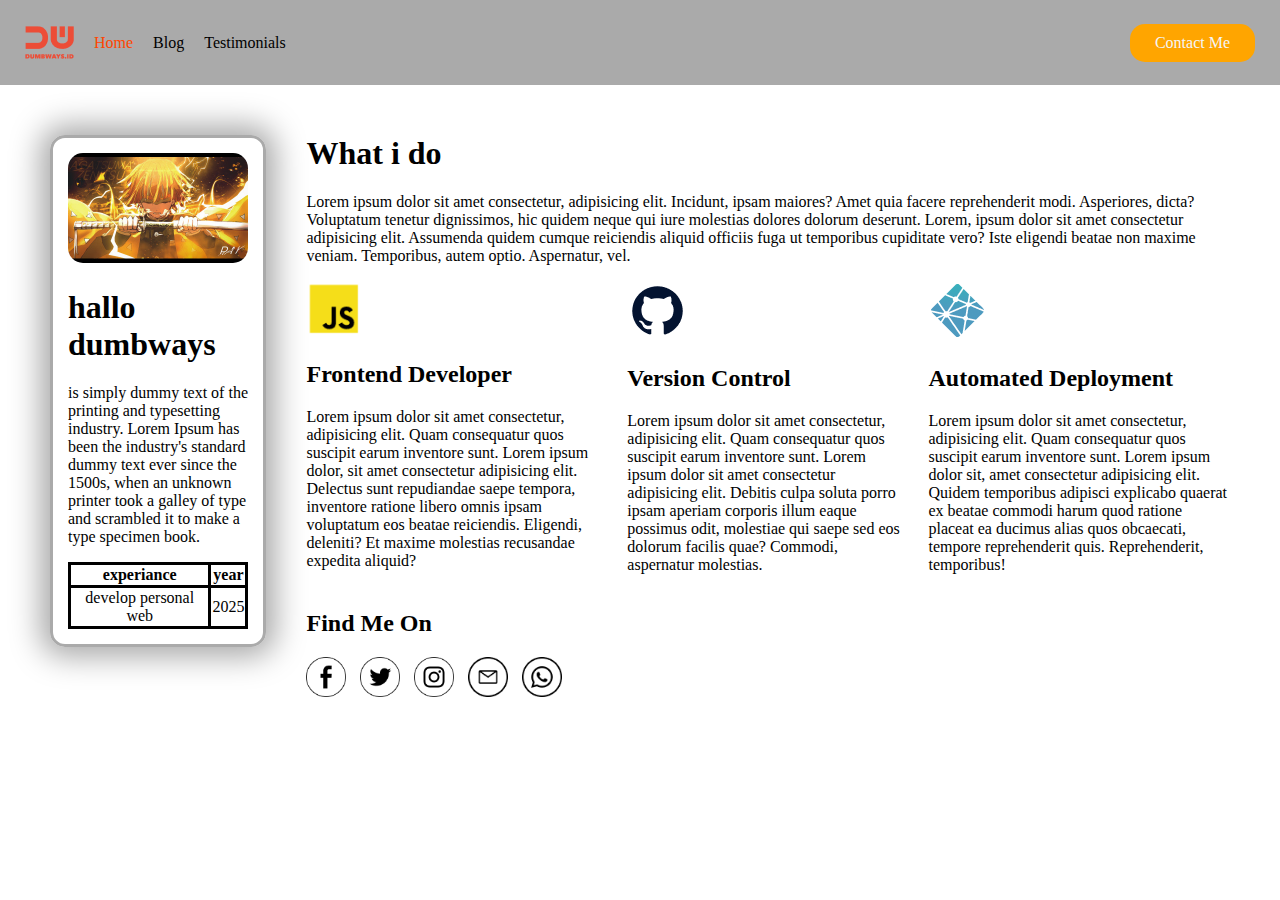
<file: index.html>
<!DOCTYPE html>
<html>
    <head>
        <title>personal-web2</title>
        <link rel="stylesheet" href="asset/css/style.css">
    </head>
    <meta name="viewport" content="width=device-width, initial-scale=1.0" />
    <body>
        <!-- navbar -->
        <nav>
        <div class="main-menu">
         <ul class="navbar-links">
            <img src="asset/img/logo.png" alt="">
            <li>
                <a href="index.html" class="menu-active" >Home</a>
            </li>
            <li>
                <a href="blog.html">Blog</a>
            </li>
            <li>
                <a href="testimonials.html" >Testimonials</a>
            </li>
         </ul>
            <a class="nav-contact-button" href="contact.html">Contact Me</a>

        </div>
        <div class="mobile-menu">
            <img src="asset/img/logo.png" alt="">
            <button id="hamburger-button" class="hamburger-button">☰</button>
        </div>
        </nav>

        <div id="mobile-menu-list" class="mobile-menu-list mobile-menu-hide">
            <a href="index.html" >Home</a>
            <a href="blog.html">Blog</a>
            <a href="contact.html">Contact me</a>
            <a href="testimonials.html" >testimonials</a>
        </div>

        <main class="main-content">
        <!-- profile card -->
        <section class="card-section">
        <div class="profile-card" >

            <img style="
            width: 100%; 
            border-radius: 15px;"
            src="asset/img/gambar.jpg" alt="gambar">

            <h1>hallo dumbways</h1>

            <p> is simply dummy text of the printing and typesetting industry. Lorem Ipsum has been the industry's standard dummy text ever since the 1500s, when an unknown printer took a galley of type and scrambled it to make a type specimen book.
            </p>

            <table class="profile-table">
                <tr>
                    <th style="border-style:solid;">experiance</th>
                    <th style="border-style: solid;">year</th>
                </tr>
                <tr>
                    <td style="border-style: solid; text-align: center;">develop personal web </td>
                    <td style="border-style: solid;text-align: center;">2025</td>
                </tr>
            </table>
        </div>
    </section>

        <!-- introduction -->
        <section id="introduction">
            
            <div id="what-i-do">
                <h1>What i do</h1>
                <p>Lorem ipsum dolor sit amet consectetur, adipisicing elit. Incidunt, ipsam maiores? Amet quia facere reprehenderit modi. Asperiores, dicta? Voluptatum tenetur dignissimos, hic quidem neque qui iure molestias dolores dolorum deserunt. Lorem, ipsum dolor sit amet consectetur adipisicing elit. Assumenda quidem cumque reiciendis aliquid officiis fuga ut temporibus cupiditate vero? Iste eligendi beatae non maxime veniam. Temporibus, autem optio. Aspernatur, vel.</p>
            </div>

            <!-- technologies -->
            <div id="technologies">
            <div id="frontend">
                <a href=""><img src="asset/img/js.png" alt="logo"></a>
                <h2>Frontend Developer</h2>
                <p>Lorem ipsum dolor sit amet consectetur, adipisicing elit. Quam consequatur quos suscipit earum inventore sunt. Lorem ipsum dolor, sit amet consectetur adipisicing elit. Delectus sunt repudiandae saepe tempora, inventore ratione libero omnis ipsam voluptatum eos beatae reiciendis. Eligendi, deleniti? Et maxime molestias recusandae expedita aliquid?</p>
            </div>
            <div id="version-control">
                <a href=""><img src="asset/img/git.png" alt="logo"></a>
                <h2>Version Control</h2>
                <p>Lorem ipsum dolor sit amet consectetur, adipisicing elit. Quam consequatur quos suscipit earum inventore sunt. Lorem ipsum dolor sit amet consectetur adipisicing elit. Debitis culpa soluta porro ipsam aperiam corporis illum eaque possimus odit, molestiae qui saepe sed eos dolorum facilis quae? Commodi, aspernatur molestias.</p>
            </div>
            <div id="deploy">
                <a href=""><img src="asset/img/deploy.png" alt="logo"></a>
                <h2>Automated Deployment</h2>
                <p>Lorem ipsum dolor sit amet consectetur, adipisicing elit. Quam consequatur quos suscipit earum inventore sunt. Lorem ipsum dolor sit, amet consectetur adipisicing elit. Quidem temporibus adipisci explicabo quaerat ex beatae commodi harum quod ratione placeat ea ducimus alias quos obcaecati, tempore reprehenderit quis. Reprehenderit, temporibus!</p>
            </div>
            </div>
   
            <!-- social -->
             <div id="socials">
                <h2>Find Me On</h2>
                <div>
                    <a href="">
                        <img src="asset/img/facebook.png" alt="">
                    </a>
                    <a href="">
                        <img src="asset/img/twitter.png" alt="">
                    </a>
                    <a href="">
                        <img src="asset/img/instagram.png" alt="">
                    </a>
                    <a href="">
                        <img src="asset/img/mail.png" alt="">
                    </a>
                    <a href="">
                        <img src="asset/img/whatsapp.png" alt="">
                    </a>
                </div>
             </div>
            </section>
        </main> 
        <script src="asset/js/learning/3.inheritance.js"></script>
        <script src="asset/js/navbar.js"></script>
    </body>
</html>
</file>
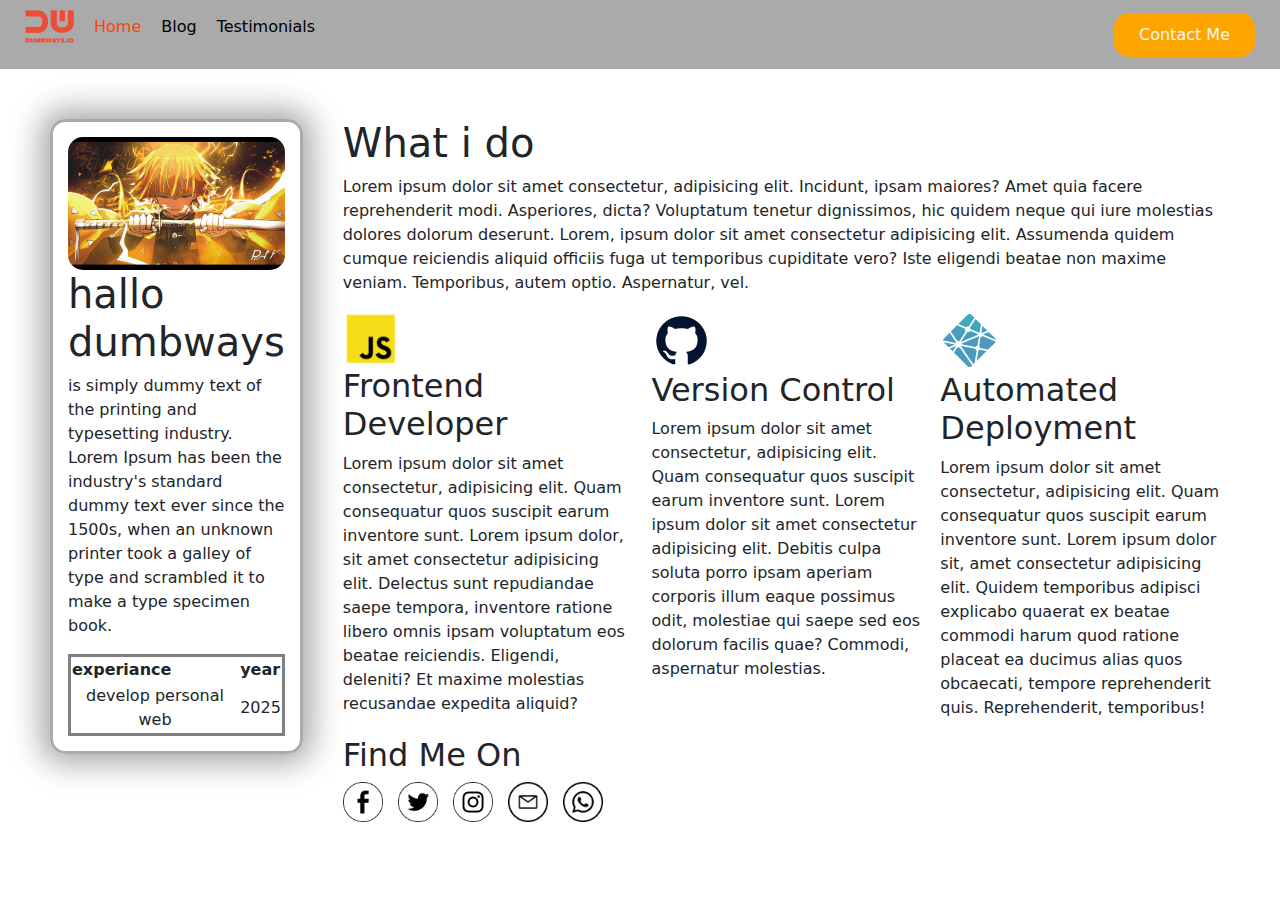
<file: index-old.html>
<!DOCTYPE html>
<html>
    <head>
        <title>personal-web2</title>
        <link rel="stylesheet" href="asset/css/style.css">
        <link href="https://cdn.jsdelivr.net/npm/bootstrap@5.3.3/dist/css/bootstrap.min.css" rel="stylesheet" integrity="sha384-QWTKZyjpPEjISv5WaRU9OFeRpok6YctnYmDr5pNlyT2bRjXh0JMhjY6hW+ALEwIH" crossorigin="anonymous">

    </head>
    <meta name="viewport" content="width=device-width, initial-scale=1.0" />
    <body>
        <!-- navbar -->
        <nav>
        <div class="main-menu">
         <ul class="navbar-links">
            <img src="asset/img/logo.png" alt="">
            <li>
                <a href="index.html" class="menu-active" >Home</a>
            </li>
            <li>
                <a href="blog.html">Blog</a>
            </li>
            <li>
                <a href="testimonials.html" >Testimonials</a>
            </li>
         </ul>
            <a class="nav-contact-button" href="contact.html">Contact Me</a>

        </div>
        <div class="mobile-menu">
            <img src="asset/img/logo.png" alt="">
            <button id="hamburger-button" class="hamburger-button">☰</button>
        </div>
        </nav>

        <div id="mobile-menu-list" class="mobile-menu-list mobile-menu-hide">
            <a href="index.html" >Home</a>
            <a href="blog.html">Blog</a>
            <a href="contact.html">Contact me</a>
            <a href="testimonials.html" >testimonials</a>
        </div>

        <main class="main-content">
        <!-- profile card -->
        <section class="card-section">
        <div class="profile-card" >

            <img style="
            width: 100%; 
            border-radius: 15px;"
            src="asset/img/gambar.jpg" alt="gambar">

            <h1>hallo dumbways</h1>

            <p> is simply dummy text of the printing and typesetting industry. Lorem Ipsum has been the industry's standard dummy text ever since the 1500s, when an unknown printer took a galley of type and scrambled it to make a type specimen book.
            </p>

            <table class="profile-table">
                <tr>
                    <th style="border-style:solid;">experiance</th>
                    <th style="border-style: solid;">year</th>
                </tr>
                <tr>
                    <td style="border-style: solid; text-align: center;">develop personal web </td>
                    <td style="border-style: solid;text-align: center;">2025</td>
                </tr>
            </table>
        </div>
    </section>

        <!-- introduction -->
        <section id="introduction">
            
            <div id="what-i-do">
                <h1>What i do</h1>
                <p>Lorem ipsum dolor sit amet consectetur, adipisicing elit. Incidunt, ipsam maiores? Amet quia facere reprehenderit modi. Asperiores, dicta? Voluptatum tenetur dignissimos, hic quidem neque qui iure molestias dolores dolorum deserunt. Lorem, ipsum dolor sit amet consectetur adipisicing elit. Assumenda quidem cumque reiciendis aliquid officiis fuga ut temporibus cupiditate vero? Iste eligendi beatae non maxime veniam. Temporibus, autem optio. Aspernatur, vel.</p>
            </div>

            <!-- technologies -->
            <div id="technologies">
            <div id="frontend">
                <a href=""><img src="asset/img/js.png" alt="logo"></a>
                <h2>Frontend Developer</h2>
                <p>Lorem ipsum dolor sit amet consectetur, adipisicing elit. Quam consequatur quos suscipit earum inventore sunt. Lorem ipsum dolor, sit amet consectetur adipisicing elit. Delectus sunt repudiandae saepe tempora, inventore ratione libero omnis ipsam voluptatum eos beatae reiciendis. Eligendi, deleniti? Et maxime molestias recusandae expedita aliquid?</p>
            </div>
            <div id="version-control">
                <a href=""><img src="asset/img/git.png" alt="logo"></a>
                <h2>Version Control</h2>
                <p>Lorem ipsum dolor sit amet consectetur, adipisicing elit. Quam consequatur quos suscipit earum inventore sunt. Lorem ipsum dolor sit amet consectetur adipisicing elit. Debitis culpa soluta porro ipsam aperiam corporis illum eaque possimus odit, molestiae qui saepe sed eos dolorum facilis quae? Commodi, aspernatur molestias.</p>
            </div>
            <div id="deploy">
                <a href=""><img src="asset/img/deploy.png" alt="logo"></a>
                <h2>Automated Deployment</h2>
                <p>Lorem ipsum dolor sit amet consectetur, adipisicing elit. Quam consequatur quos suscipit earum inventore sunt. Lorem ipsum dolor sit, amet consectetur adipisicing elit. Quidem temporibus adipisci explicabo quaerat ex beatae commodi harum quod ratione placeat ea ducimus alias quos obcaecati, tempore reprehenderit quis. Reprehenderit, temporibus!</p>
            </div>
            </div>
   
            <!-- social -->
             <div id="socials">
                <h2>Find Me On</h2>
                <div>
                    <a href="">
                        <img src="asset/img/facebook.png" alt="">
                    </a>
                    <a href="">
                        <img src="asset/img/twitter.png" alt="">
                    </a>
                    <a href="">
                        <img src="asset/img/instagram.png" alt="">
                    </a>
                    <a href="">
                        <img src="asset/img/mail.png" alt="">
                    </a>
                    <a href="">
                        <img src="asset/img/whatsapp.png" alt="">
                    </a>
                </div>
             </div>
            </section>
        </main> 
        <script src="asset/js/learning/3.inheritance.js"></script>
        <script src="asset/js/navbar.js"></script>
        <script src="https://cdn.jsdelivr.net/npm/bootstrap@5.3.3/dist/js/bootstrap.bundle.min.js" integrity="sha384-YvpcrYf0tY3lHB60NNkmXc5s9fDVZLESaAA55NDzOxhy9GkcIdslK1eN7N6jIeHz" crossorigin="anonymous"></script>
    </body>
</html>
</file>
<file: asset/css/style.css>
body{
    margin: 0;
}

/* navbar */
nav{
    background-color: #aaa;
    padding: 10px 25px;
}

.btn-orangered{
    text-decoration: none ;
    background-color: orange;
    border-radius: 15px;
    padding: 10px 25px;
    color:whitesmoke;
    border: none;

}

.menu-active {
    color:orangered!important;
}

.main-menu{
   
    display: flex;
    align-items: center;
    justify-content: space-between;
   
}

.mobile-menu{
    display: none;
    
}

.hamburger-button{
    font-size: 36px;
    border: none;
    background-color: transparent;
    cursor: pointer;
}

.mobile-menu-list a{
     display: none;
     
}

.navbar-links{
    display: flex;
    list-style: none;
    align-items: center;
    gap: 20px;
    padding: 0;
}

.navbar-links a{
    text-decoration: none;
    color: black;
}

.nav-contact-button{
    text-decoration: none;
    background-color: orange;
    border-radius: 15px;
    padding: 10px 25px;
    color:whitesmoke;

    

}


/* profile card */
 /* #card-section{
    flex:1;
    width: 100% auto;
   
}  */

.profile-card{
    border-style: solid;
    border-color: #aaa;
    border-radius: 15px;
    box-shadow: 0px 0px 30px 10px #aaa;
    padding: 15px;
    
    
     
}

.profile-table{
    border-style: solid;
    border-collapse: collapse;
    width: 100%;
}

.contact-form{
    width:500px;
    margin: 100px auto;
}

.form-field{
    display: flex;
    flex-direction: column;
    margin-bottom: 15px;
    gap: 10px; 
}

.form-field input,select,textarea{
    background-color: #aaa;
    font-size: 16px;
    padding: 10px;
    border-radius: 5px;
    border: 1px #aaa;
}

/* profile introduction */

/* #introduction{
    flex: 2;
    width: 100% auto;
} */

.main-content {
    display: flex;
    gap: 40px;
    padding: 50px;
}


#what-i-do h1 {
    margin-top: 0px;
}
#technologies{
    display: flex;
    gap: 20px;
}
#sicials h2{
    margin-top: 0;
}
#socials a{
    text-decoration: none;
    margin-right: 10px;
}
#socials a img {
    width: 40px;
}


/* contact form */
.contact-form button{
    text-decoration: none;
    background-color: orange;
    border-radius: 15px;
    padding: 10px 25px;
    color:whitesmoke;
    border: none;
    
}

/* blog form */

.create-blog-form{
    width:500px;
    margin: 100px auto;
}

.form-field{
    display: flex;
    flex-direction: column;
    margin-bottom: 15px;
    gap: 10px; 
}

.button-container{
    text-align: right;
    flex-direction: column;
    margin-bottom: 15px;
    gap: 10px; 
}
.button-container button{
    text-decoration: none;
    background-color: orange;
    border-radius: 15px;
    padding: 5px 10px;
    color:whitesmoke;
    border: none;
}

/* blog list styal */
.blog-list{
    width: 90%;
    margin: 30px auto;
    gap: 10px;
}


.blog-item{
    height: 250px ;
    padding: 15px;
    border: 1px solid #aaa;
    display: flex;
    gap: 20px;
    margin-bottom: 30px;
    
}
.blog-item-img img{
    height: 100% ;
}

.blog-item-text{
    flex: 1;
    
    
}
.blog-item-button{
    text-align: right; 
    
}
.blog-item-button button{
    text-decoration: none;
    /* background-color: orange; */
    border-radius: 15px;
    padding: 10px 25px;
    color:whitesmoke;
    border: none;
    margin: 5px;
}
.blog-create-button{
    text-decoration: none;
    background-color: orange;
    border-radius: 15px;
    padding: 10px 25px;
    color:whitesmoke;
    border: none;
}

/* blog detail style */
.blog-detail{
    width: 60%;
    margin: 40px auto;
}

.blog-detail img{
    width: 100%;
}

@media screen and (max-width :768px){
    .main-menu{
        display: none;
    }
    .mobile-menu{
        display: flex;
        align-items: center;
        justify-content: space-between;
    }

    .mobile-menu-show{
        display: block;
    }
    .mobile-menu-hide{
        display: none;
    }

    .mobile-menu-list a{
        display: block;
        text-decoration: none;
        border: 1px solid #fff;
        background-color: #aaa;
        text-align: center;
        padding: 10px 0;
        color: black;
   }
    .main-content{
        flex-direction: column;
    }

    .blog-item{
        /* display: flex; */
        flex-direction: column;
        height: auto;
        /* align-items: center; */
        justify-content: space-between;
    }
    .blog-item img{
        width: auto;
    }


    #card-sectiont{
        padding: 30px;
    }
    
    #technologies{
        flex-direction: column;
    }


    #technologies h2{
        margin: 5px 0;
    }

}
</file>
